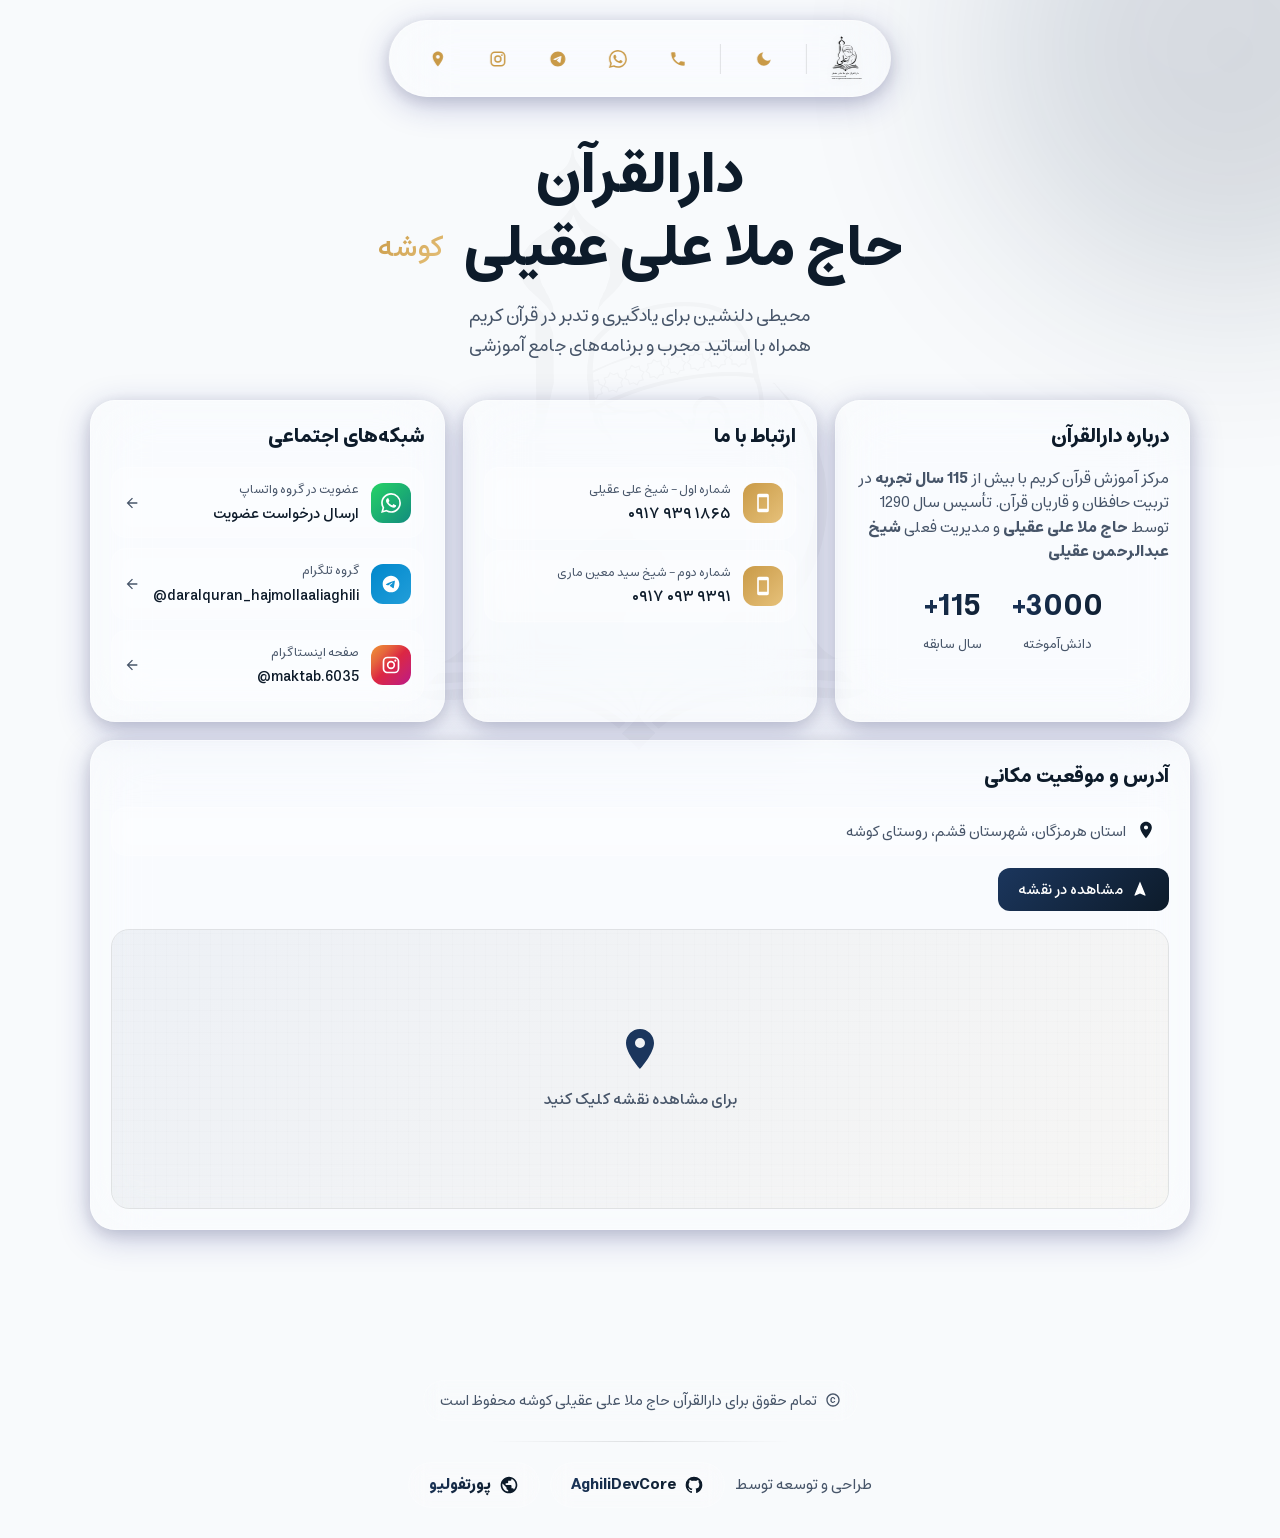
<file: index.html>
<!DOCTYPE html>
<html lang="fa" dir="rtl">
<head>
    <meta charset="UTF-8">
    <meta name="viewport" content="width=device-width, initial-scale=1.0">
    
    <!-- Primary Meta Tags -->
    <title>دارالقرآن حاج ملا علی عقیلی کوشه | آموزش قرآن کریم در قشم</title>
    <meta name="title" content="دارالقرآن حاج ملا علی عقیلی کوشه | آموزش قرآن کریم در قشم">
    <meta name="description" content="مکتب و دارالقرآن حاج ملا علی عقیلی در روستای کوشه قشم با بیش از 115 سال سابقه. آموزش حفظ قرآن، روخوانی، تجوید و ترتیل قرآن کریم توسط اساتید مجرب. مدیریت شیخ عبدالرحمن عقیلی.">
    <meta name="keywords" content="دارالقرآن کوشه, مکتب قشم, مکتب کوشه, آموزش قرآن قشم, حفظ قرآن, آموزش روخوانی قرآن, آموزش تجوید, دارالقرآن حاج ملا علی عقیلی, مکتب قرآن هرمزگان, آموزشگاه قرآن قشم, قرآن کریم, حاج ملا علی عقیلی, شیخ عبدالرحمن عقیلی">
    <meta name="author" content="دارالقرآن حاج ملا علی عقیلی">
    <meta name="robots" content="index, follow">
    <meta name="language" content="Persian">
    <meta name="revisit-after" content="7 days">
    
    <!-- Canonical URL -->
    <link rel="canonical" href="https://oaexam8-lgtm.github.io/dar-al-quran-haj-molla-ali-aghili-kusheh/">
    
    <!-- Open Graph / Facebook -->
    <meta property="og:type" content="website">
    <meta property="og:url" content="https://oaexam8-lgtm.github.io/dar-al-quran-haj-molla-ali-aghili-kusheh/">
    <meta property="og:title" content="دارالقرآن حاج ملا علی عقیلی کوشه | آموزش قرآن کریم در قشم">
    <meta property="og:description" content="مکتب و دارالقرآن حاج ملا علی عقیلی در روستای کوشه قشم با بیش از 115 سال سابقه. آموزش حفظ قرآن، روخوانی، تجوید و ترتیل قرآن کریم توسط اساتید مجرب.">
    <meta property="og:image" content="https://oaexam8-lgtm.github.io/dar-al-quran-haj-molla-ali-aghili-kusheh/logo.svg">
    <meta property="og:image:width" content="1200">
    <meta property="og:image:height" content="630">
    <meta property="og:locale" content="fa_IR">
    <meta property="og:site_name" content="دارالقرآن حاج ملا علی عقیلی">
    
    <!-- Twitter -->
    <meta property="twitter:card" content="summary_large_image">
    <meta property="twitter:url" content="https://oaexam8-lgtm.github.io/dar-al-quran-haj-molla-ali-aghili-kusheh/">
    <meta property="twitter:title" content="دارالقرآن حاج ملا علی عقیلی کوشه | آموزش قرآن کریم در قشم">
    <meta property="twitter:description" content="مکتب و دارالقرآن حاج ملا علی عقیلی در روستای کوشه قشم با بیش از 115 سال سابقه. آموزش حفظ قرآن، روخوانی، تجوید و ترتیل قرآن کریم.">
    <meta property="twitter:image" content="https://oaexam8-lgtm.github.io/dar-al-quran-haj-molla-ali-aghili-kusheh/logo.svg">
    
    <!-- Geo Tags -->
    <meta name="geo.region" content="IR-23">
    <meta name="geo.placename" content="کوشه، قشم، هرمزگان">
    <meta name="geo.position" content="26.8590789;56.0023883">
    <meta name="ICBM" content="26.8590789, 56.0023883">
    
    <!-- Favicon -->
    <link rel="icon" type="image/svg+xml" href="logo.svg">
    <link rel="apple-touch-icon" href="logo.svg">
    
    <!-- Preload Critical Resources -->
    <link rel="preload" href="fonts/Estedad-Regular.woff2" as="font" type="font/woff2" crossorigin>
    <link rel="preload" href="fonts/Estedad-Medium.woff2" as="font" type="font/woff2" crossorigin>
    <link rel="preload" href="logo.svg" as="image">
    <link rel="preload" href="styles.min.css" as="style">
    
    <!-- Critical CSS Inline برای FCP بهتر -->
    <style>
        /* Critical CSS - حداقل استایل برای رندر اولیه */
        *{margin:0;padding:0;box-sizing:border-box}
        body{font-family:'Estedad',system-ui,sans-serif;background:#f8fafc;color:#0D1B2A;overflow-x:hidden;line-height:1.6;min-height:100vh}
        .container{position:relative;z-index:1;min-height:100vh;padding:20px}
        .hero-content{text-align:center;margin:120px 0 40px;animation:fadeInUp 1s ease}
        .main-title{font-size:clamp(2rem,5vw,3.5rem);font-weight:700;margin-bottom:15px;line-height:1.3}
        @keyframes fadeInUp{from{opacity:0;transform:translateY(30px)}to{opacity:1;transform:translateY(0)}}
    </style>
    
    <link rel="stylesheet" href="styles.min.css">
    
    <!-- JSON-LD Structured Data -->
    <script type="application/ld+json">
    {
      "@context": "https://schema.org",
      "@type": "EducationalOrganization",
      "name": "دارالقرآن حاج ملا علی عقیلی",
      "alternateName": "مکتب قرآن کوشه",
      "description": "مکتب و دارالقرآن با بیش از 115 سال سابقه در آموزش قرآن کریم",
      "url": "https://oaexam8-lgtm.github.io/dar-al-quran-haj-molla-ali-aghili-kusheh",
      "logo": "https://oaexam8-lgtm.github.io/dar-al-quran-haj-molla-ali-aghili-kusheh/logo.svg",
      "image": "https://oaexam8-lgtm.github.io/dar-al-quran-haj-molla-ali-aghili-kusheh/logo.svg",
      "founder": {
        "@type": "Person",
        "name": "حاج ملا علی عقیلی"
      },
      "foundingDate": "1290",
      "director": {
        "@type": "Person",
        "name": "شیخ عبدالرحمن عقیلی"
      },
      "address": {
        "@type": "PostalAddress",
        "streetAddress": "روستای کوشه",
        "addressLocality": "قشم",
        "addressRegion": "هرمزگان",
        "addressCountry": "IR"
      },
      "geo": {
        "@type": "GeoCoordinates",
        "latitude": "26.8590789",
        "longitude": "56.0023883"
      },
      "telephone": "+98-917-939-1865",
      "openingHoursSpecification": [
        {
          "@type": "OpeningHoursSpecification",
          "dayOfWeek": ["Monday", "Tuesday", "Wednesday", "Thursday", "Friday", "Saturday"],
          "opens": "07:30",
          "closes": "12:00",
          "description": "دوره تابستانه"
        },
        {
          "@type": "OpeningHoursSpecification",
          "dayOfWeek": ["Monday", "Tuesday", "Wednesday", "Thursday", "Friday", "Saturday"],
          "opens": "18:00",
          "closes": "19:30",
          "description": "دوره زمستانه"
        }
      ],
      "sameAs": [
        "https://www.instagram.com/maktab.6035",
        "https://t.me/daralquran_hajmollaaliaghili",
        "https://wa.me/989179391865"
      ],
      "hasOfferCatalog": {
        "@type": "OfferCatalog",
        "name": "دوره‌های آموزشی قرآن",
        "itemListElement": [
          {
            "@type": "Offer",
            "itemOffered": {
              "@type": "Course",
              "name": "آموزش حفظ قرآن کریم",
              "description": "دوره جامع حفظ قرآن با اساتید مجرب"
            }
          },
          {
            "@type": "Offer",
            "itemOffered": {
              "@type": "Course",
              "name": "آموزش روخوانی قرآن",
              "description": "یادگیری صحیح خواندن قرآن کریم"
            }
          },
          {
            "@type": "Offer",
            "itemOffered": {
              "@type": "Course",
              "name": "آموزش تجوید",
              "description": "احکام تجوید و قرائت صحیح قرآن"
            }
          }
        ]
      },
      "aggregateRating": {
        "@type": "AggregateRating",
        "ratingValue": "4.9",
        "reviewCount": "3000",
        "bestRating": "5",
        "worstRating": "1"
      }
    }
    </script>
</head>
<body>
    <!-- Navigation Sidebar -->
    <nav class="sidebar" role="navigation" aria-label="منوی اصلی">
        <div class="logo-container">
            <img src="logo.svg" alt="لوگوی دارالقرآن حاج ملا علی عقیلی کوشه - مکتب قرآن کریم" class="navbar-logo">
        </div>
        <div class="nav-divider"></div>
        <button class="nav-item theme-toggle" aria-label="تغییر تم روشن و تاریک">
            <svg class="icon" viewBox="0 0 24 24" fill="currentColor"><path d="M21 12.79A9 9 0 1 1 11.21 3 7 7 0 0 0 21 12.79z"/></svg>
        </button>
        <div class="nav-divider"></div>
        <button class="nav-item" data-target="contact" aria-label="مشاهده اطلاعات تماس">
            <svg class="icon" viewBox="0 0 24 24" fill="currentColor"><path d="M20 15.5c-1.2 0-2.5-.2-3.6-.6-.3-.1-.7 0-1 .2l-2.2 2.2c-2.8-1.4-5.1-3.8-6.6-6.6l2.2-2.2c.3-.3.4-.7.2-1-.3-1.1-.5-2.4-.5-3.6 0-.6-.4-1-1-1H4c-.6 0-1 .4-1 1 0 9.4 7.6 17 17 17 .6 0 1-.4 1-1v-3.5c0-.6-.4-1-1-1z"/></svg>
        </button>
        <a href="https://wa.me/989179391865" class="nav-item" data-target="whatsapp" aria-label="ارتباط از طریق واتساپ">
            <svg class="icon" viewBox="0 0 24 24" fill="currentColor"><path d="M17.472 14.382c-.297-.149-1.758-.867-2.03-.967-.273-.099-.471-.148-.67.15-.197.297-.767.966-.94 1.164-.173.199-.347.223-.644.075-.297-.15-1.255-.463-2.39-1.475-.883-.788-1.48-1.761-1.653-2.059-.173-.297-.018-.458.13-.606.134-.133.298-.347.446-.52.149-.174.198-.298.298-.497.099-.198.05-.371-.025-.52-.075-.149-.669-1.612-.916-2.207-.242-.579-.487-.5-.669-.51-.173-.008-.371-.01-.57-.01-.198 0-.52.074-.792.372-.272.297-1.04 1.016-1.04 2.479 0 1.462 1.065 2.875 1.213 3.074.149.198 2.096 3.2 5.077 4.487.709.306 1.262.489 1.694.625.712.227 1.36.195 1.871.118.571-.085 1.758-.719 2.006-1.413.248-.694.248-1.289.173-1.413-.074-.124-.272-.198-.57-.347m-5.421 7.403h-.004a9.87 9.87 0 01-5.031-1.378l-.361-.214-3.741.982.998-3.648-.235-.374a9.86 9.86 0 01-1.51-5.26c.001-5.45 4.436-9.884 9.888-9.884 2.64 0 5.122 1.03 6.988 2.898a9.825 9.825 0 012.893 6.994c-.003 5.45-4.437 9.884-9.885 9.884m8.413-18.297A11.815 11.815 0 0012.05 0C5.495 0 .16 5.335.157 11.892c0 2.096.547 4.142 1.588 5.945L.057 24l6.305-1.654a11.882 11.882 0 005.683 1.448h.005c6.554 0 11.89-5.335 11.893-11.893a11.821 11.821 0 00-3.48-8.413z"/></svg>
        </a>
        <a href="https://t.me/daralquran_hajmollaaliaghili" class="nav-item" data-target="telegram" aria-label="کانال تلگرام">
            <svg class="icon" viewBox="0 0 24 24" fill="currentColor"><path d="M12 2C6.48 2 2 6.48 2 12s4.48 10 10 10 10-4.48 10-10S17.52 2 12 2zm4.64 6.8c-.15 1.58-.8 5.42-1.13 7.19-.14.75-.42 1-.68 1.03-.58.05-1.02-.38-1.58-.75-.88-.58-1.38-.94-2.23-1.5-.99-.65-.35-1.01.22-1.59.15-.15 2.71-2.48 2.76-2.69a.2.2 0 00-.05-.18c-.06-.05-.14-.03-.21-.02-.09.02-1.49.95-4.22 2.79-.4.27-.76.41-1.08.4-.36-.01-1.04-.2-1.55-.37-.63-.2-1.12-.31-1.08-.66.02-.18.27-.36.74-.55 2.92-1.27 4.86-2.11 5.83-2.51 2.78-1.16 3.35-1.36 3.73-1.36.08 0 .27.02.39.12.1.08.13.19.14.27-.01.06.01.24 0 .38z"/></svg>
        </a>
        <a href="https://www.instagram.com/maktab.6035" class="nav-item" data-target="instagram" aria-label="صفحه اینستاگرام">
            <svg class="icon" viewBox="0 0 24 24" fill="currentColor"><path d="M7.8 2h8.4C19.4 2 22 4.6 22 7.8v8.4a5.8 5.8 0 0 1-5.8 5.8H7.8C4.6 22 2 19.4 2 16.2V7.8A5.8 5.8 0 0 1 7.8 2m-.2 2A3.6 3.6 0 0 0 4 7.6v8.8C4 18.39 5.61 20 7.6 20h8.8a3.6 3.6 0 0 0 3.6-3.6V7.6C20 5.61 18.39 4 16.4 4H7.6m9.65 1.5a1.25 1.25 0 0 1 1.25 1.25A1.25 1.25 0 0 1 17.25 8 1.25 1.25 0 0 1 16 6.75a1.25 1.25 0 0 1 1.25-1.25M12 7a5 5 0 0 1 5 5 5 5 0 0 1-5 5 5 5 0 0 1-5-5 5 5 0 0 1 5-5m0 2a3 3 0 0 0-3 3 3 3 0 0 0 3 3 3 3 0 0 0 3-3 3 3 0 0 0-3-3z"/></svg>
        </a>
        <button class="nav-item" data-target="location" aria-label="مشاهده آدرس و موقعیت مکانی">
            <svg class="icon" viewBox="0 0 24 24" fill="currentColor"><path d="M12 2C8.13 2 5 5.13 5 9c0 5.25 7 13 7 13s7-7.75 7-13c0-3.87-3.13-7-7-7zm0 9.5a2.5 2.5 0 0 1 0-5 2.5 2.5 0 0 1 0 5z"/></svg>
        </button>
    </nav>

    <!-- Main Content -->
    <main class="container" role="main">
        <!-- Hero Section -->
        <section class="hero" itemscope itemtype="https://schema.org/EducationalOrganization">
            <div class="hero-overlay"></div>
            
            <!-- Main Title -->
            <header class="hero-content">
                <h1 class="main-title" itemprop="name">
                    <span class="title-line">دارالقرآن</span>
                    <span class="title-line">حاج ملا علی عقیلی <span class="location-badge" itemprop="address" itemscope itemtype="https://schema.org/PostalAddress"><span itemprop="addressLocality">کوشه</span></span></span>
                </h1>
                <p class="subtitle" itemprop="description">
                    محیطی دلنشین برای یادگیری و تدبر در قرآن کریم
                    <br>
                    همراه با اساتید مجرب و برنامه‌های جامع آموزشی
                </p>
            </header>

            <!-- Info Cards -->
            <div class="cards-container">
                <!-- Welcome Card -->
                <article class="glass-card welcome-card fade-in-up">
                    <h2>درباره دارالقرآن</h2>
                    <p>مرکز آموزش قرآن کریم با بیش از <strong>115 سال تجربه</strong> در تربیت حافظان و قاریان قرآن. تأسیس سال 1290 توسط <strong>حاج ملا علی عقیلی</strong> و مدیریت فعلی <strong>شیخ عبدالرحمن عقیلی</strong></p>
                    <div class="stats">
                        <div class="stat-item">
                            <span class="stat-number">3000+</span>
                            <span class="stat-label">دانش‌آموخته</span>
                        </div>
                        <div class="stat-item">
                            <span class="stat-number">115+</span>
                            <span class="stat-label">سال سابقه</span>
                        </div>
                    </div>
                </article>

                <!-- Contact Card -->
                <article class="glass-card contact-card fade-in-up" id="contact" itemscope itemtype="https://schema.org/ContactPoint" style="animation-delay: 0.1s">
                    <h2>ارتباط با ما</h2>
                    <div class="contact-list">
                        <a href="tel:+989179391865" class="contact-item" itemprop="telephone">
                            <div class="contact-icon">
                                <svg class="icon" viewBox="0 0 24 24" fill="currentColor"><path d="M17 1.01L7 1c-1.1 0-2 .9-2 2v18c0 1.1.9 2 2 2h10c1.1 0 2-.9 2-2V3c0-1.1-.9-1.99-2-1.99zM17 19H7V5h10v14z"/></svg>
                            </div>
                            <div class="contact-info">
                                <span class="contact-label">شماره اول - شیخ علی عقیلی</span>
                                <span class="contact-value">۰۹۱۷ ۹۳۹ ۱۸۶۵</span>
                            </div>
                        </a>
                        <a href="tel:+989170939391" class="contact-item" itemprop="telephone">
                            <div class="contact-icon">
                                <svg class="icon" viewBox="0 0 24 24" fill="currentColor"><path d="M17 1.01L7 1c-1.1 0-2 .9-2 2v18c0 1.1.9 2 2 2h10c1.1 0 2-.9 2-2V3c0-1.1-.9-1.99-2-1.99zM17 19H7V5h10v14z"/></svg>
                            </div>
                            <div class="contact-info">
                                <span class="contact-label">شماره دوم - شیخ سید معین ماری</span>
                                <span class="contact-value">۰۹۱۷ ۰۹۳ ۹۳۹۱</span>
                            </div>
                        </a>
                    </div>
                </article>

                <!-- Social Media Card -->
                <article class="glass-card social-card fade-in-up" style="animation-delay: 0.2s">
                    <h2>شبکه‌های اجتماعی</h2>
                    <div class="social-list">
                        <a href="https://wa.me/989179391865?text=لطفا%20من%20را%20در%20گروه%20واتس%20آپ%20دار%20القرآن%20عضو%20کنید" target="_blank" rel="noopener noreferrer" class="social-item whatsapp" id="whatsapp" aria-label="عضویت در گروه واتساپ دارالقرآن">
                            <div class="social-icon">
                                <svg class="icon" viewBox="0 0 24 24" fill="currentColor"><path d="M17.472 14.382c-.297-.149-1.758-.867-2.03-.967-.273-.099-.471-.148-.67.15-.197.297-.767.966-.94 1.164-.173.199-.347.223-.644.075-.297-.15-1.255-.463-2.39-1.475-.883-.788-1.48-1.761-1.653-2.059-.173-.297-.018-.458.13-.606.134-.133.298-.347.446-.52.149-.174.198-.298.298-.497.099-.198.05-.371-.025-.52-.075-.149-.669-1.612-.916-2.207-.242-.579-.487-.5-.669-.51-.173-.008-.371-.01-.57-.01-.198 0-.52.074-.792.372-.272.297-1.04 1.016-1.04 2.479 0 1.462 1.065 2.875 1.213 3.074.149.198 2.096 3.2 5.077 4.487.709.306 1.262.489 1.694.625.712.227 1.36.195 1.871.118.571-.085 1.758-.719 2.006-1.413.248-.694.248-1.289.173-1.413-.074-.124-.272-.198-.57-.347m-5.421 7.403h-.004a9.87 9.87 0 01-5.031-1.378l-.361-.214-3.741.982.998-3.648-.235-.374a9.86 9.86 0 01-1.51-5.26c.001-5.45 4.436-9.884 9.888-9.884 2.64 0 5.122 1.03 6.988 2.898a9.825 9.825 0 012.893 6.994c-.003 5.45-4.437 9.884-9.885 9.884m8.413-18.297A11.815 11.815 0 0012.05 0C5.495 0 .16 5.335.157 11.892c0 2.096.547 4.142 1.588 5.945L.057 24l6.305-1.654a11.882 11.882 0 005.683 1.448h.005c6.554 0 11.89-5.335 11.893-11.893a11.821 11.821 0 00-3.48-8.413z"/></svg>
                            </div>
                            <div class="social-info">
                                <span class="social-label">عضویت در گروه واتساپ</span>
                                <span class="social-handle">ارسال درخواست عضویت</span>
                            </div>
                            <svg class="icon social-arrow" viewBox="0 0 24 24" fill="currentColor"><path d="M20 11H7.83l5.59-5.59L12 4l-8 8 8 8 1.41-1.41L7.83 13H20v-2z"/></svg>
                        </a>
                        <a href="https://t.me/daralquran_hajmollaaliaghili" target="_blank" rel="noopener noreferrer" class="social-item telegram" id="telegram" aria-label="کانال تلگرام دارالقرآن">
                            <div class="social-icon">
                                <svg class="icon" viewBox="0 0 24 24" fill="currentColor"><path d="M12 2C6.48 2 2 6.48 2 12s4.48 10 10 10 10-4.48 10-10S17.52 2 12 2zm4.64 6.8c-.15 1.58-.8 5.42-1.13 7.19-.14.75-.42 1-.68 1.03-.58.05-1.02-.38-1.58-.75-.88-.58-1.38-.94-2.23-1.5-.99-.65-.35-1.01.22-1.59.15-.15 2.71-2.48 2.76-2.69a.2.2 0 00-.05-.18c-.06-.05-.14-.03-.21-.02-.09.02-1.49.95-4.22 2.79-.4.27-.76.41-1.08.4-.36-.01-1.04-.2-1.55-.37-.63-.2-1.12-.31-1.08-.66.02-.18.27-.36.74-.55 2.92-1.27 4.86-2.11 5.83-2.51 2.78-1.16 3.35-1.36 3.73-1.36.08 0 .27.02.39.12.1.08.13.19.14.27-.01.06.01.24 0 .38z"/></svg>
                            </div>
                            <div class="social-info">
                                <span class="social-label">گروه تلگرام</span>
                                <span class="social-handle">@daralquran_hajmollaaliaghili</span>
                            </div>
                            <svg class="icon social-arrow" viewBox="0 0 24 24" fill="currentColor"><path d="M20 11H7.83l5.59-5.59L12 4l-8 8 8 8 1.41-1.41L7.83 13H20v-2z"/></svg>
                        </a>
                        <a href="https://www.instagram.com/maktab.6035" target="_blank" rel="noopener noreferrer" class="social-item instagram" id="instagram" aria-label="صفحه اینستاگرام مکتب قرآن">
                            <div class="social-icon">
                                <svg class="icon" viewBox="0 0 24 24" fill="currentColor"><path d="M7.8 2h8.4C19.4 2 22 4.6 22 7.8v8.4a5.8 5.8 0 0 1-5.8 5.8H7.8C4.6 22 2 19.4 2 16.2V7.8A5.8 5.8 0 0 1 7.8 2m-.2 2A3.6 3.6 0 0 0 4 7.6v8.8C4 18.39 5.61 20 7.6 20h8.8a3.6 3.6 0 0 0 3.6-3.6V7.6C20 5.61 18.39 4 16.4 4H7.6m9.65 1.5a1.25 1.25 0 0 1 1.25 1.25A1.25 1.25 0 0 1 17.25 8 1.25 1.25 0 0 1 16 6.75a1.25 1.25 0 0 1 1.25-1.25M12 7a5 5 0 0 1 5 5 5 5 0 0 1-5 5 5 5 0 0 1-5-5 5 5 0 0 1 5-5m0 2a3 3 0 0 0-3 3 3 3 0 0 0 3 3 3 3 0 0 0 3-3 3 3 0 0 0-3-3z"/></svg>
                            </div>
                            <div class="social-info">
                                <span class="social-label">صفحه اینستاگرام</span>
                                <span class="social-handle">@maktab.6035</span>
                            </div>
                            <svg class="icon social-arrow" viewBox="0 0 24 24" fill="currentColor"><path d="M20 11H7.83l5.59-5.59L12 4l-8 8 8 8 1.41-1.41L7.83 13H20v-2z"/></svg>
                        </a>
                    </div>
                </article>

                <!-- Location Card -->
                <article class="glass-card location-card fade-in-up" id="location" itemscope itemtype="https://schema.org/Place" style="animation-delay: 0.3s">
                    <h2>آدرس و موقعیت مکانی</h2>
                    <div class="location-info" itemprop="address" itemscope itemtype="https://schema.org/PostalAddress">
                        <div class="address">
                            <svg class="icon" viewBox="0 0 24 24" fill="currentColor"><path d="M12 2C8.13 2 5 5.13 5 9c0 5.25 7 13 7 13s7-7.75 7-13c0-3.87-3.13-7-7-7zm0 9.5a2.5 2.5 0 0 1 0-5 2.5 2.5 0 0 1 0 5z"/></svg>
                            <p><span itemprop="addressRegion">استان هرمزگان</span>، <span itemprop="addressLocality">شهرستان قشم</span>، <span itemprop="streetAddress">روستای کوشه</span></p>
                        </div>
                        <a href="https://www.google.com/maps/place/%D8%AF%D8%A7%D8%B1%D8%A7%D9%84%D9%82%D8%B1%D8%A7%D9%86+%D8%AD%D8%A7%D8%AC+%D9%85%D9%84%D8%A7+%D8%B9%D9%84%DB%8C+%D8%B9%D9%82%DB%8C%D9%84%DB%8C%E2%80%AD/@26.8590789,56.0023883,327m/data=!3m1!1e3!4m6!3m5!1s0x3ef79153e1c2b74f:0xe11a91e12b40c1c9!8m2!3d26.8592078!4d56.0021699!16s%2Fg%2F11q8tgcb91!5m1!1e4?entry=ttu&g_ep=EgoyMDI2MDkwOC4wIKXMDSoASAFQAw%3D%3D" target="_blank" rel="noopener noreferrer" class="map-button" aria-label="مشاهده موقعیت دارالقرآن در گوگل مپ">
                            <svg class="icon" viewBox="0 0 24 24" fill="currentColor"><path d="M12 2L4.5 20.29l.71.71L12 18l6.79 3 .71-.71z"/></svg>
                            <span>مشاهده در نقشه</span>
                        </a>
                    </div>
                    <div class="map-container" itemprop="geo" itemscope itemtype="https://schema.org/GeoCoordinates" data-map-loading="false">
                        <meta itemprop="latitude" content="26.8590789">
                        <meta itemprop="longitude" content="56.0023883">
                        <div class="map-placeholder" data-map-src="https://www.google.com/maps/embed?pb=!1m18!1m12!1m3!1d1635.4907839339385!2d56.0023883!3d26.8590789!2m3!1f0!2f0!3f0!3m2!1i1024!2i768!4f13.1!3m3!1m2!1s0x3ef79153e1c2b74f%3A0xe11a91e12b40c1c9!2z2K/Yp9ix2KfZhNmC2LHYp9mGINit2KfYrCDZhdmE2Kcg2LnZhNuMINi52YLbjNmE24w!5e0!3m2!1sfa!2s!4v1234567890!5m2!1sfa!2s">
                            <div class="map-loading-content">
                                <svg class="icon map-icon" viewBox="0 0 24 24" fill="currentColor">
                                    <path d="M12 2C8.13 2 5 5.13 5 9c0 5.25 7 13 7 13s7-7.75 7-13c0-3.87-3.13-7-7-7zm0 9.5a2.5 2.5 0 0 1 0-5 2.5 2.5 0 0 1 0 5z"/>
                                </svg>
                                <p>برای مشاهده نقشه کلیک کنید</p>
                            </div>
                        </div>
                    </div>
                </article>
            </div>
        </section>
    </main>

    <!-- Background Decorations -->
    <div class="bg-decoration decoration-1"></div>
    <div class="bg-decoration decoration-2"></div>
    <div class="bg-decoration decoration-3"></div>

    <!-- Footer -->
    <footer class="footer">
        <div class="footer-content">
            <div class="footer-row">
                <p class="footer-copyright">
                    <svg class="icon" viewBox="0 0 24 24" fill="currentColor"><path d="M10.08 10.86c.05-.33.16-.62.3-.87s.34-.46.59-.62c.24-.15.54-.22.91-.23.23.01.44.05.63.13.2.09.38.21.52.36s.25.33.34.53.13.42.14.64h1.79c-.02-.47-.11-.9-.28-1.29s-.4-.73-.7-1.01-.66-.5-1.08-.66-.88-.23-1.39-.23c-.65 0-1.22.11-1.7.34s-.88.53-1.2.92-.56.84-.71 1.36S8 11.29 8 11.87v.27c0 .58.08 1.12.23 1.64s.39.97.71 1.35.72.69 1.2.91 1.05.34 1.7.34c.47 0 .91-.08 1.32-.23s.77-.36 1.08-.63.56-.58.74-.94.29-.74.3-1.15h-1.79c-.01.21-.06.4-.15.58s-.21.33-.36.46-.32.23-.52.3c-.19.07-.39.09-.6.1-.36-.01-.66-.08-.89-.23-.25-.16-.45-.37-.59-.62s-.25-.55-.3-.88-.08-.67-.08-1v-.27c0-.35.03-.68.08-1.01zM12 2C6.48 2 2 6.48 2 12s4.48 10 10 10 10-4.48 10-10S17.52 2 12 2zm0 18c-4.41 0-8-3.59-8-8s3.59-8 8-8 8 3.59 8 8-3.59 8-8 8z"/></svg>
                    تمام حقوق برای دارالقرآن حاج ملا علی عقیلی کوشه محفوظ است
                </p>
            </div>
            <div class="footer-divider"></div>
            <div class="footer-row">
                <p class="footer-text">
                    طراحی و توسعه توسط
                </p>
                <div class="developer-links">
                    <a href="https://github.com/oaexam8-lgtm" target="_blank" rel="noopener noreferrer" class="developer-link" title="پروفایل گیت‌هاب">
                        <svg class="icon" viewBox="0 0 24 24" fill="currentColor"><path d="M12 2A10 10 0 0 0 2 12c0 4.42 2.87 8.17 6.84 9.5.5.08.66-.23.66-.5v-1.69c-2.77.6-3.36-1.34-3.36-1.34-.46-1.16-1.11-1.47-1.11-1.47-.91-.62.07-.6.07-.6 1 .07 1.53 1.03 1.53 1.03.87 1.52 2.34 1.07 2.91.83.09-.65.35-1.09.63-1.34-2.22-.25-4.55-1.11-4.55-4.92 0-1.11.38-2 1.03-2.71-.1-.25-.45-1.29.1-2.64 0 0 .84-.27 2.75 1.02.79-.22 1.65-.33 2.5-.33.85 0 1.71.11 2.5.33 1.91-1.29 2.75-1.02 2.75-1.02.55 1.35.2 2.39.1 2.64.65.71 1.03 1.6 1.03 2.71 0 3.82-2.34 4.66-4.57 4.91.36.31.69.92.69 1.85V21c0 .27.16.59.67.5C19.14 20.16 22 16.42 22 12A10 10 0 0 0 12 2z"/></svg>
                        <span class="developer-name">AghiliDevCore</span>
                    </a>
                    <a href="https://oaexam8-lgtm.github.io/omar-aghili-portfolio/" target="_blank" rel="noopener noreferrer" class="developer-link" title="وب‌سایت پورتفولیو">
                        <svg class="icon" viewBox="0 0 24 24" fill="currentColor"><path d="M12 2C6.48 2 2 6.48 2 12s4.48 10 10 10 10-4.48 10-10S17.52 2 12 2zm-1 17.93c-3.95-.49-7-3.85-7-7.93 0-.62.08-1.21.21-1.79L9 15v1c0 1.1.9 2 2 2v1.93zm6.9-2.54c-.26-.81-1-1.39-1.9-1.39h-1v-3c0-.55-.45-1-1-1H8v-2h2c.55 0 1-.45 1-1V7h2c1.1 0 2-.9 2-2v-.41c2.93 1.19 5 4.06 5 7.41 0 2.08-.8 3.97-2.1 5.39z"/></svg>
                        <span class="developer-name">پورتفولیو</span>
                    </a>
                </div>
            </div>
        </div>
    </footer>

    <!-- JavaScript - Defer برای بهینه‌سازی -->
    <script src="script.js" defer></script>
</body>
</html>
</file>
<file: styles.min.css>
﻿ *{margin:0;padding:0;box-sizing:border-box}@font-face{font-family:'Estedad';src:url('fonts/Estedad-Regular.woff2') format('woff2');font-weight:400;font-style:normal;font-display:swap}@font-face{font-family:'Estedad';src:url('fonts/Estedad-Medium.woff2') format('woff2');font-weight:500;font-style:normal;font-display:swap}@font-face{font-family:'Estedad';src:url('fonts/Estedad-Bold.woff2') format('woff2');font-weight:700;font-style:normal;font-display:swap}.icon{width:1.2em;height:1.2em;display:inline-block;vertical-align:middle;fill:currentColor;flex-shrink:0}.nav-item .icon{width:18px;height:18px}.contact-icon .icon,.social-icon .icon{width:20px;height:20px;fill:white}.map-button .icon{width:18px;height:18px;fill:white}.address .icon{width:20px;height:20px;flex-shrink:0}.social-arrow.icon{width:16px;height:16px}.footer-copyright .icon{width:16px;height:16px}.developer-link .icon{width:20px;height:20px}:root{--primary-color:#1B365D;--secondary-color:#C99A47;--accent-color:#E6C17A;--bg-primary:#f8fafc;--bg-secondary:#e2e8f0;--text-primary:#0D1B2A;--text-secondary:#475569;--glass-bg:rgba(255,255,255,0.7);--glass-border:rgba(0,0,0,0.1);--shadow-sm:0 2px 10px rgba(0,0,0,0.1);--shadow-md:0 4px 20px rgba(0,0,0,0.15);--shadow-lg:0 10px 40px rgba(0,0,0,0.2);--gradient-primary:linear-gradient(135deg,#1B365D 0%,#0D1B2A 100%);--gradient-secondary:linear-gradient(135deg,#C99A47 0%,#E6C17A 100%);--gradient-accent:linear-gradient(135deg,#1B365D 0%,#C99A47 100%)}body{font-family:'Estedad',-apple-system,BlinkMacSystemFont,'Segoe UI',sans-serif;background:var(--bg-primary);color:var(--text-primary);overflow-x:hidden;line-height:1.6;position:relative}body::before{content:'';position:fixed;top:50%;left:50%;transform:translate(-50%,-50%);width:600px;height:600px;background-image:url('logo-background.svg');background-size:contain;background-position:center;background-repeat:no-repeat;opacity:0.025;z-index:0;pointer-events:none}body.dark-theme::before{filter:brightness(0) invert(1);opacity:0.04}.bg-decoration{position:fixed;border-radius:50%;filter:blur(100px);opacity:0.3;z-index:0;pointer-events:none}.decoration-1{width:500px;height:500px;background:var(--gradient-primary);top:-200px;right:-200px;animation:float 20s ease-in-out infinite}@keyframes float{0%,100%{transform:translate(0,0) rotate(0deg)}33%{transform:translate(30px,-30px) rotate(120deg)}66%{transform:translate(-20px,20px) rotate(240deg)}}@keyframes pulse{0%,100%{transform:translate(-50%,-50%) scale(1);opacity:0.3}50%{transform:translate(-50%,-50%) scale(1.1);opacity:0.2}}.sidebar{position:fixed;left:50%;top:20px;transform:translateX(-50%);display:flex;flex-direction:row;gap:15px;z-index:1000;background:rgba(255,255,255,0.25);backdrop-filter:blur(30px) saturate(180%);-webkit-backdrop-filter:blur(30px) saturate(180%);padding:15px 25px;border-radius:50px;border:1px solid rgba(255,255,255,0.4);box-shadow:0 8px 32px 0 rgba(31,38,135,0.25),0 4px 16px 0 rgba(0,0,0,0.12);align-items:center}.logo-container{display:flex;align-items:center;justify-content:center}.navbar-logo{height:45px;width:auto;object-fit:contain;filter:drop-shadow(0 2px 4px rgba(0,0,0,0.1));transition:filter 0.3s ease}body.dark-theme .navbar-logo{filter:brightness(0) invert(1) drop-shadow(0 2px 4px rgba(255,255,255,0.2))}body.dark-theme .card-logo{filter:brightness(0) invert(1)}.nav-item{width:45px;height:45px;display:flex;align-items:center;justify-content:center;border-radius:50%;cursor:pointer;transition:all 0.3s ease;color:#C99A47;font-size:18px;background:transparent;border:none;text-decoration:none}.nav-item:hover{background:var(--glass-bg);color:#E6C17A;transform:scale(1.1)}.nav-item.active{background:var(--gradient-primary);color:white;box-shadow:0 5px 15px rgba(27,54,93,0.4)}.nav-divider{width:1px;height:30px;background:var(--glass-border);margin:0 5px}.container{position:relative;z-index:1;min-height:100vh;padding:20px 20px 40px}.hero{max-width:1200px;margin:0 auto;position:relative}.hero-content{text-align:center;margin-bottom:40px;margin-top:120px;animation:fadeInUp 1s ease}.main-title{font-size:clamp(2rem,5vw,3.5rem);font-weight:700;margin-bottom:15px;color:var(--text-primary);line-height:1.3}.title-line{display:block}.location-badge{font-size:0.5em;font-weight:500;background:linear-gradient(135deg,#C99A47 0%,#E6C17A 100%);-webkit-background-clip:text;-webkit-text-fill-color:transparent;background-clip:text;margin-right:10px;display:inline-block;position:relative;top:-0.3em}.subtitle{font-size:clamp(0.9rem,1.5vw,1.1rem);color:var(--text-secondary);max-width:600px;margin:0 auto;line-height:1.7}.cards-container{display:grid;grid-template-columns:repeat(auto-fit,minmax(280px,1fr));gap:18px;margin-bottom:40px;max-width:1100px;margin-left:auto;margin-right:auto}@media (min-width:769px){.cards-container{grid-template-columns:repeat(3,1fr)}.welcome-card{grid-column:1}.contact-card{grid-column:2}.social-card{grid-column:3}.location-card{grid-column:1 / -1}}.glass-card{background:rgba(255,255,255,0.25);backdrop-filter:blur(30px) saturate(180%);-webkit-backdrop-filter:blur(30px) saturate(180%);border-radius:25px;padding:20px;border:1px solid rgba(255,255,255,0.4);box-shadow:0 8px 32px 0 rgba(31,38,135,0.25),0 4px 16px 0 rgba(0,0,0,0.12);transition:all 0.3s cubic-bezier(0.4,0,0.2,1);position:relative;overflow:hidden}.glass-card::before{content:'';position:absolute;top:0;left:0;right:0;bottom:0;border-radius:25px;padding:2px;background:linear-gradient(135deg,rgba(255,255,255,0.6) 0%,rgba(255,255,255,0.1) 100%);-webkit-mask:linear-gradient(#fff 0 0) content-box,linear-gradient(#fff 0 0);-webkit-mask-composite:xor;mask-composite:exclude;opacity:0;transition:opacity 0.3s ease;pointer-events:none}.glass-card:hover{transform:translateY(-5px);box-shadow:0 15px 40px rgba(27,54,93,0.3),0 8px 24px 0 rgba(0,0,0,0.15);background:rgba(255,255,255,0.35);border:1px solid rgba(255,255,255,0.5)}.glass-card:hover::before{opacity:1}.glass-card h3{font-size:1.2rem;margin-bottom:15px;color:var(--text-primary)}.glass-card h2{font-size:1.2rem;margin-bottom:15px;color:var(--text-primary)}.welcome-card{}.welcome-card .card-icon{width:90px;height:90px;background:transparent;border-radius:18px;display:flex;align-items:center;justify-content:center;overflow:hidden;padding:10px;flex-shrink:0}.card-icon{width:60px;height:60px;background:transparent;border-radius:18px;display:flex;align-items:center;justify-content:center;font-size:1.8rem;margin-bottom:15px;overflow:hidden;padding:10px}.card-logo{width:100%;height:100%;object-fit:contain;transition:filter 0.3s ease}.welcome-card p{color:var(--text-secondary);font-size:0.95rem;margin-bottom:20px;line-height:1.6}.stats{display:flex;gap:30px;justify-content:center}.stat-item{text-align:center}.stat-number{display:block;font-size:1.8rem;font-weight:700;background:var(--gradient-primary);-webkit-background-clip:text;-webkit-text-fill-color:transparent;background-clip:text}.stat-label{display:block;color:var(--text-secondary);font-size:0.8rem;margin-top:5px}.contact-list{display:flex;flex-direction:column;gap:10px}.contact-item{display:flex;align-items:center;gap:12px;padding:12px;background:rgba(255,255,255,0.15);backdrop-filter:blur(10px);border-radius:15px;border:1px solid rgba(255,255,255,0.25);text-decoration:none;color:var(--text-primary);transition:all 0.3s ease}.contact-item:hover{background:rgba(255,255,255,0.25);transform:translateX(-3px)}.contact-icon{width:40px;height:40px;background:var(--gradient-secondary);border-radius:12px;display:flex;align-items:center;justify-content:center;font-size:1.1rem;flex-shrink:0}.contact-item.whatsapp .contact-icon{background:linear-gradient(135deg,#25d366 0%,#128c7e 100%)}.contact-info{display:flex;flex-direction:column;gap:3px}.contact-label{font-size:0.75rem;color:var(--text-secondary)}.contact-value{font-size:0.95rem;font-weight:500;direction:ltr;text-align:right}.social-list{display:flex;flex-direction:column;gap:10px}.social-item{display:flex;align-items:center;gap:12px;padding:12px;background:rgba(255,255,255,0.15);backdrop-filter:blur(10px);border-radius:15px;border:1px solid rgba(255,255,255,0.25);text-decoration:none;color:var(--text-primary);transition:all 0.3s ease;position:relative}.social-item:hover{background:rgba(255,255,255,0.25);transform:translateX(-3px)}.social-icon{width:40px;height:40px;border-radius:12px;display:flex;align-items:center;justify-content:center;font-size:1.2rem;flex-shrink:0}.social-item.whatsapp .social-icon{background:linear-gradient(135deg,#25d366 0%,#128c7e 100%)}.social-item.telegram .social-icon{background:linear-gradient(135deg,#0088cc 0%,#229ed9 100%)}.social-item.instagram .social-icon{background:linear-gradient(135deg,#f09433 0%,#e6683c 25%,#dc2743 50%,#cc2366 75%,#bc1888 100%)}.social-info{display:flex;flex-direction:column;gap:3px;flex:1}.social-label{font-size:0.75rem;color:var(--text-secondary)}.social-handle{font-size:0.9rem;font-weight:500;direction:ltr;text-align:right}.social-arrow{color:var(--text-secondary);transition:transform 0.3s ease;font-size:0.9rem}.social-item:hover .social-arrow{transform:translateX(-5px)}.location-card{grid-column:1 / -1;max-width:1100px;margin:0 auto;width:100%}.location-info{margin-bottom:18px}.address{display:flex;align-items:flex-start;gap:10px;padding:12px;background:rgba(255,255,255,0.15);backdrop-filter:blur(10px);border-radius:15px;border:1px solid rgba(255,255,255,0.25);margin-bottom:12px}.address i{font-size:1.2rem;color:#C99A47;margin-top:3px}.address p{color:var(--text-secondary);line-height:1.6;font-size:0.9rem}.map-button{display:inline-flex;align-items:center;gap:8px;padding:10px 20px;background:var(--gradient-primary);border:none;border-radius:12px;color:white;font-size:0.9rem;font-weight:500;cursor:pointer;text-decoration:none;transition:all 0.3s ease;font-family:'Estedad',sans-serif}.map-button:hover{transform:translateY(-2px);box-shadow:0 10px 30px rgba(27,54,93,0.4)}.map-container{width:100%;height:280px;border-radius:18px;overflow:hidden;border:1px solid var(--glass-border);position:relative}.map-container iframe{width:100%;height:100%;border:0}.map-placeholder{width:100%;height:100%;background:linear-gradient(135deg,rgba(27,54,93,0.05) 0%,rgba(201,154,71,0.05) 100%);display:flex;align-items:center;justify-content:center;cursor:pointer;transition:all 0.3s ease;position:relative}.map-placeholder::before{content:'';position:absolute;inset:0;background:repeating-linear-gradient( 0deg,transparent,transparent 10px,rgba(0,0,0,0.02) 10px,rgba(0,0,0,0.02) 11px ),repeating-linear-gradient( 90deg,transparent,transparent 10px,rgba(0,0,0,0.02) 10px,rgba(0,0,0,0.02) 11px );opacity:0.5}.map-placeholder:hover{background:linear-gradient(135deg,rgba(27,54,93,0.1) 0%,rgba(201,154,71,0.1) 100%)}.map-loading-content{display:flex;flex-direction:column;align-items:center;gap:15px;z-index:1}.map-icon{width:48px;height:48px;color:var(--primary-color);animation:mapPulse 2s ease-in-out infinite}body.dark-theme .map-icon{color:#60a5fa}.map-loading-content p{color:var(--text-secondary);font-size:0.95rem;font-weight:500}@keyframes mapPulse{0%,100%{transform:scale(1);opacity:1}50%{transform:scale(1.1);opacity:0.8}}.map-container[data-map-loading="true"] .map-placeholder{background:linear-gradient(135deg,rgba(27,54,93,0.15) 0%,rgba(201,154,71,0.15) 100%)}.map-container[data-map-loading="true"] .map-loading-content p::after{content:'...';animation:loadingDots 1.5s infinite}@keyframes loadingDots{0%,20%{content:'.'}40%{content:'..'}60%,100%{content:'...'}}@keyframes fadeInUp{from{opacity:0;transform:translateY(30px)}to{opacity:1;transform:translateY(0)}}@media (max-width:768px){.sidebar{padding:10px 15px;gap:8px;left:50%;top:auto;bottom:20px;transform:translateX(-50%)}.navbar-logo{height:38px}.nav-item{width:38px;height:38px;font-size:15px}.nav-divider{height:22px}.cards-container{grid-template-columns:1fr;gap:15px;margin-bottom:100px}.location-card{margin-bottom:20px}.hero-content{margin-bottom:30px;margin-top:40px}.main-title{font-size:2rem}.subtitle{font-size:0.9rem}.stats{gap:20px}.stat-number{font-size:1.8rem}.map-container{height:250px}}@media (max-width:480px){.container{padding:15px 12px 30px}.glass-card{padding:20px}.contact-item,.social-item{padding:12px}.contact-icon,.social-icon{width:40px;height:40px;font-size:1.1rem}}body.dark-theme{--bg-primary:#0f172a;--bg-secondary:#1e293b;--text-primary:#f1f5f9;--text-secondary:#cbd5e1;--glass-bg:rgba(255,255,255,0.05);--glass-border:rgba(255,255,255,0.1)}body.dark-theme .glass-card{background:rgba(255,255,255,0.08);backdrop-filter:blur(30px) saturate(180%);-webkit-backdrop-filter:blur(30px) saturate(180%);border:1px solid rgba(255,255,255,0.2);box-shadow:0 8px 32px 0 rgba(0,0,0,0.4)}body.dark-theme .glass-card:hover{background:rgba(255,255,255,0.12);border:1px solid rgba(255,255,255,0.3);box-shadow:0 15px 40px rgba(0,0,0,0.5)}body.dark-theme .sidebar{background:rgba(255,255,255,0.08);backdrop-filter:blur(30px) saturate(180%);-webkit-backdrop-filter:blur(30px) saturate(180%);border:1px solid rgba(255,255,255,0.2);box-shadow:0 8px 32px 0 rgba(0,0,0,0.4)}body.dark-theme .bg-decoration{opacity:0.3}body.dark-theme .stat-number{background:linear-gradient(135deg,#60a5fa 0%,#93c5fd 100%);-webkit-background-clip:text;-webkit-text-fill-color:transparent;background-clip:text}body.dark-theme .stat-label{color:#cbd5e1}.bg-decoration{opacity:0.15}@keyframes cardHighlight{0%{transform:translateY(-5px) scale(1);box-shadow:0 15px 40px rgba(0,0,0,0.2)}50%{transform:translateY(-8px) scale(1.02);box-shadow:0 20px 60px rgba(27,54,93,0.4)}100%{transform:translateY(-5px) scale(1);box-shadow:0 15px 40px rgba(0,0,0,0.2)}}@keyframes borderGlow{0%,100%{opacity:0}50%{opacity:1}}.card-highlight{animation:cardHighlight 1.5s ease-in-out}.card-highlight::before{opacity:1 !important;animation:borderGlow 1.5s ease-in-out}.fade-in-up{opacity:0;transform:translateY(30px);transition:opacity 0.6s cubic-bezier(0.4,0,0.2,1),transform 0.6s cubic-bezier(0.4,0,0.2,1)}.fade-in-up.visible{opacity:1;transform:translateY(0)}.fade-in-up{will-change:transform,opacity}.fade-in-up.visible{will-change:auto}.glass-card{transition:all 0.4s cubic-bezier(0.165,0.84,0.44,1)}.glass-card:hover{transform:translateY(-8px) scale(1.02)}.nav-item{position:relative;overflow:hidden}.nav-item::after{content:'';position:absolute;top:50%;left:50%;width:0;height:0;border-radius:50%;background:rgba(255,255,255,0.5);transform:translate(-50%,-50%);transition:width 0.6s,height 0.6s}.nav-item:active::after{width:100px;height:100px}@keyframes fadeInUp{from{opacity:0;transform:translateY(40px) scale(0.95)}to{opacity:1;transform:translateY(0) scale(1)}}.contact-item,.social-item{transition:all 0.3s cubic-bezier(0.4,0,0.2,1)}.contact-item:hover,.social-item:hover{transform:translateX(-5px) scale(1.02);box-shadow:0 4px 12px rgba(0,0,0,0.1)}.glass-card::after{content:'';position:absolute;top:-50%;right:-50%;bottom:-50%;left:-50%;background:linear-gradient(to bottom,rgba(255,255,255,0) 0%,rgba(255,255,255,0.1) 50%,rgba(255,255,255,0) 100%);transform:translateX(-100%) rotate(45deg);transition:transform 0.6s}.glass-card:hover::after{transform:translateX(100%) rotate(45deg)}.hero-content,.cards-container{animation-fill-mode:both}.glass-card,.nav-item,.contact-item,.social-item{backface-visibility:hidden;-webkit-backface-visibility:hidden;transform-style:preserve-3d;-webkit-transform-style:preserve-3d}.footer{position:relative;z-index:10;padding:30px 20px;margin-top:40px;text-align:center}.footer-content{display:flex;flex-direction:column;align-items:center;gap:15px;max-width:1200px;margin:0 auto}.footer-row{display:flex;align-items:center;gap:10px;flex-wrap:wrap;justify-content:center}.developer-links{display:flex;align-items:center;gap:10px;flex-wrap:wrap;justify-content:center}.footer-copyright{font-size:0.9rem;color:var(--text-secondary);display:flex;align-items:center;gap:8px;padding:8px 16px;background:rgba(255,255,255,0.1);backdrop-filter:blur(10px);border-radius:20px;border:1px solid rgba(255,255,255,0.2)}.footer-copyright i{color:var(--primary-color);font-size:0.9rem}body.dark-theme .footer-copyright i{color:#60a5fa}.footer-divider{width:100%;max-width:300px;height:1px;background:linear-gradient(90deg,transparent,var(--glass-border),transparent);margin:5px 0}.footer-text{font-size:0.95rem;color:var(--text-secondary);display:flex;align-items:center;gap:8px}.footer-heart{color:#e74c3c;animation:heartbeat 1.5s ease-in-out infinite}@keyframes heartbeat{0%,100%{transform:scale(1)}10%,30%{transform:scale(1.1)}20%,40%{transform:scale(1)}}.developer-link{display:inline-flex;align-items:center;gap:8px;padding:10px 20px;background:rgba(255,255,255,0.15);backdrop-filter:blur(10px);border-radius:25px;border:1px solid rgba(255,255,255,0.25);text-decoration:none;color:var(--text-primary);font-weight:500;font-size:0.95rem;transition:all 0.3s cubic-bezier(0.4,0,0.2,1);position:relative;overflow:hidden}.developer-link::before{content:'';position:absolute;top:0;left:-100%;width:100%;height:100%;background:linear-gradient(90deg,transparent,rgba(255,255,255,0.2),transparent);transition:left 0.5s}.developer-link:hover::before{left:100%}.developer-link:hover{background:rgba(255,255,255,0.25);transform:translateY(-2px);box-shadow:0 5px 20px rgba(0,0,0,0.15);border-color:rgba(255,255,255,0.4)}.developer-link i{font-size:1.2rem;color:var(--primary-color);transition:transform 0.3s ease}.developer-link:hover i{transform:scale(1.1)}.developer-name{background:var(--gradient-primary);-webkit-background-clip:text;-webkit-text-fill-color:transparent;background-clip:text;font-weight:600}body.dark-theme .footer-copyright{background:rgba(255,255,255,0.05);border:1px solid rgba(255,255,255,0.15)}body.dark-theme .developer-link{background:rgba(255,255,255,0.08);border:1px solid rgba(255,255,255,0.2)}body.dark-theme .developer-link:hover{background:rgba(255,255,255,0.15);box-shadow:0 5px 20px rgba(0,0,0,0.5)}body.dark-theme .developer-link i{color:#60a5fa}body.dark-theme .developer-name{background:linear-gradient(135deg,#60a5fa 0%,#93c5fd 100%);-webkit-background-clip:text;-webkit-text-fill-color:transparent;background-clip:text}@media (max-width:768px){.footer{padding:25px 15px;margin-top:30px;margin-bottom:80px}.footer-content{gap:12px}.footer-copyright{font-size:0.8rem;padding:7px 14px}.footer-text{font-size:0.85rem}.developer-link{font-size:0.85rem;padding:8px 16px}.developer-link i{font-size:1rem}}@media (max-width:480px){.footer-content{gap:10px}.footer-copyright{font-size:0.75rem;padding:6px 12px;text-align:center}.footer-text{font-size:0.8rem}.developer-link{font-size:0.8rem;padding:7px 14px}}
</file>
